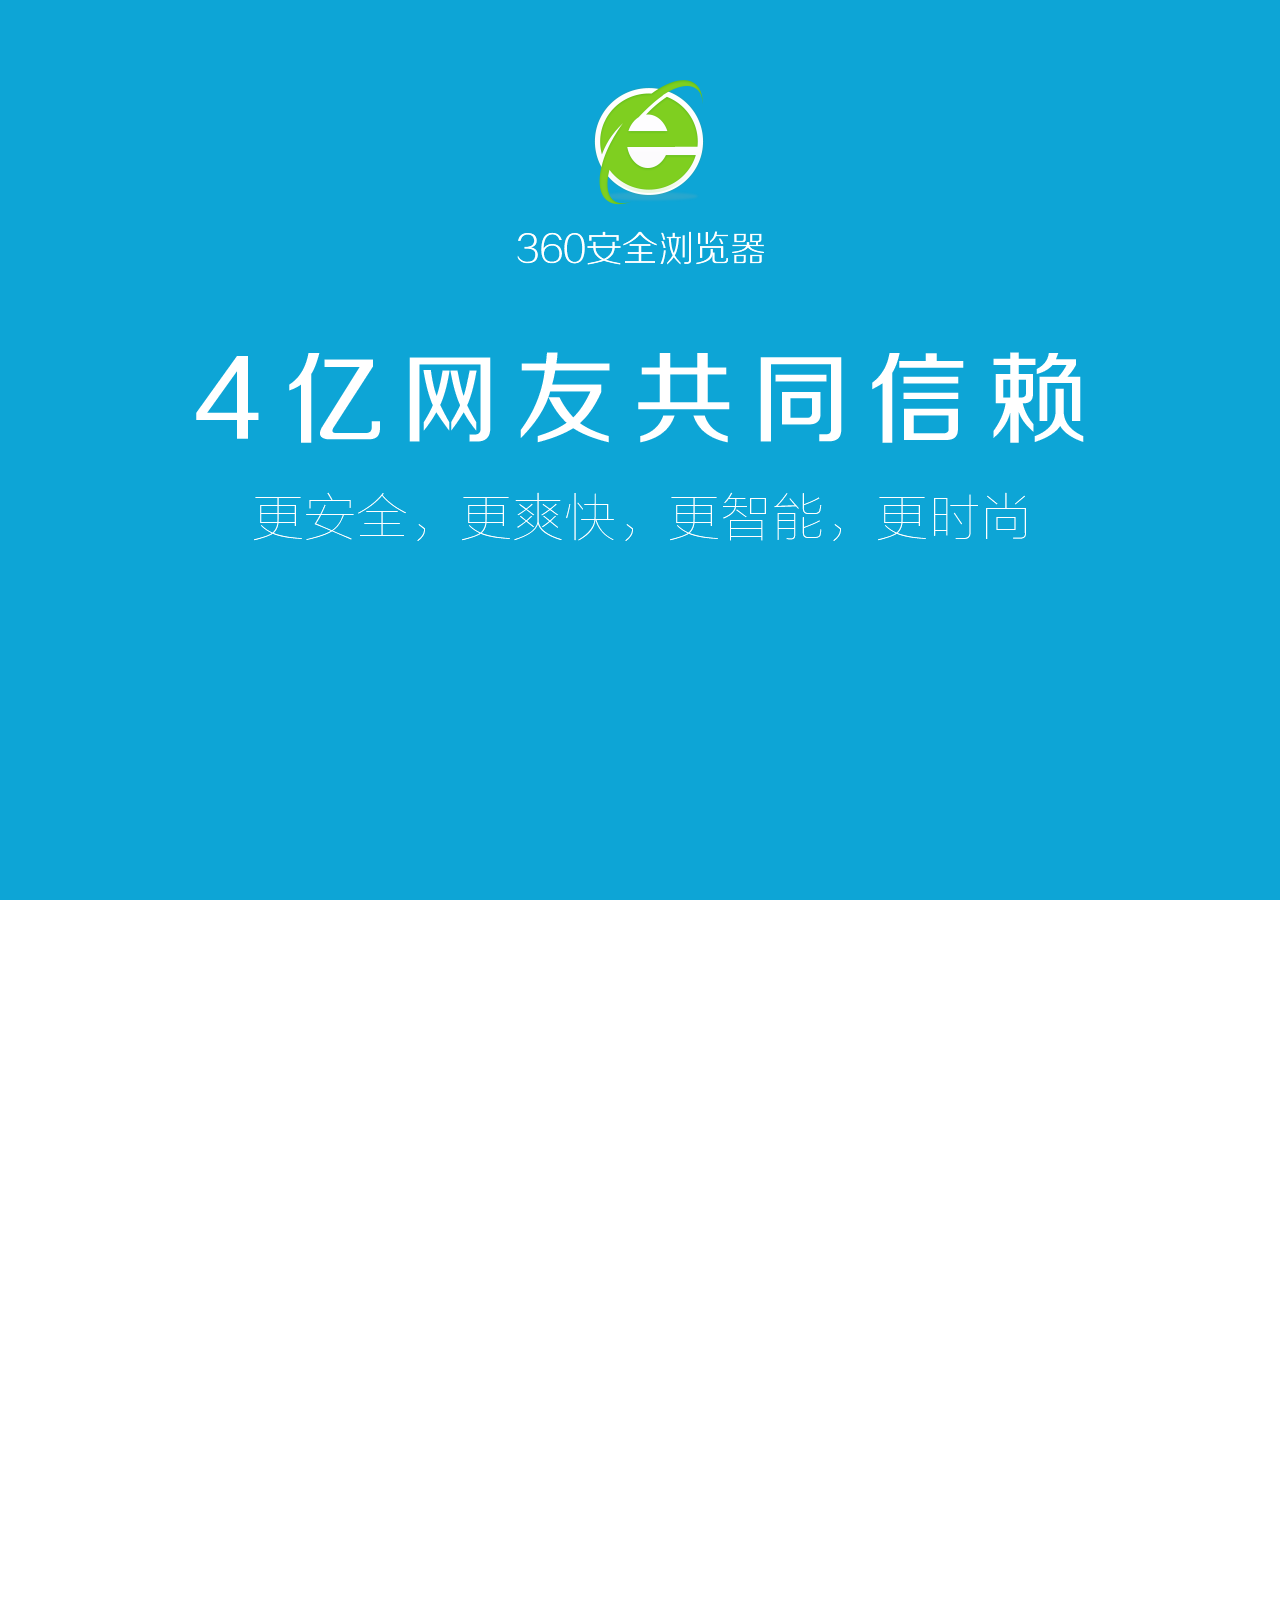
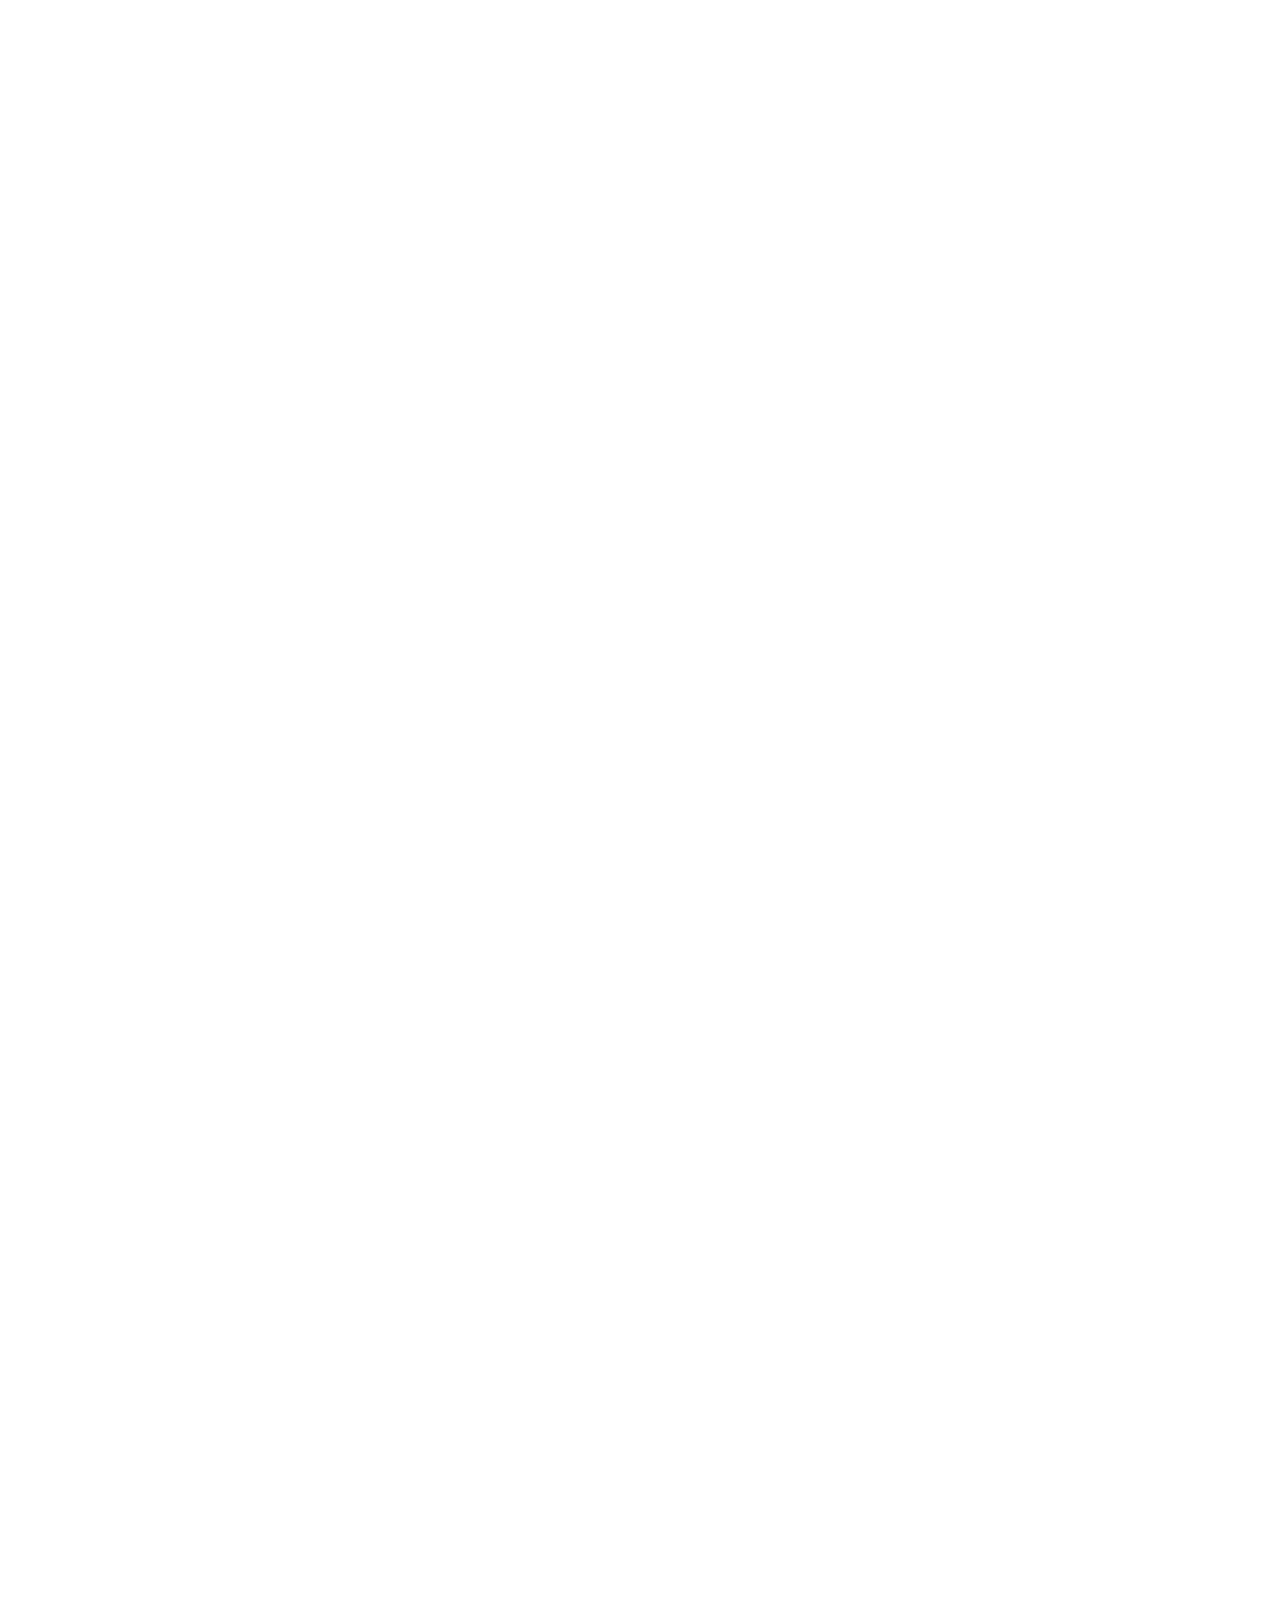
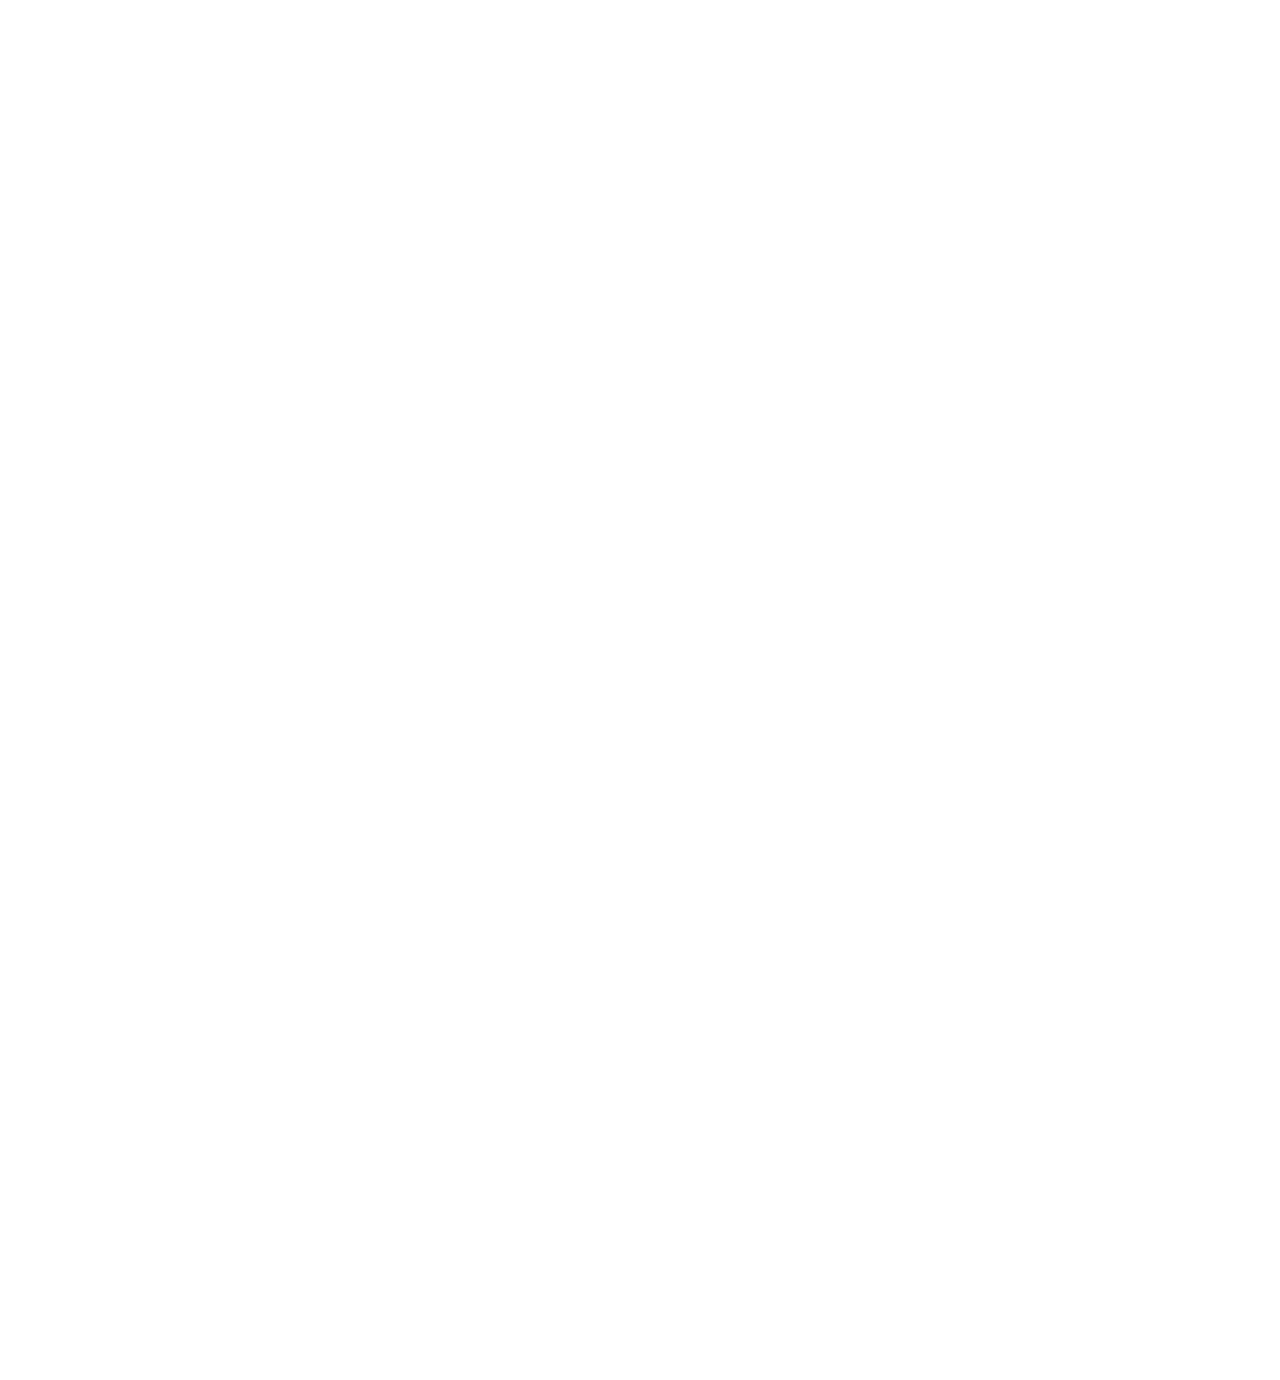
<file: index.html>
<!DOCTYPE html>
<html>
<head lang="en">
    <meta charset="UTF-8">
    <title></title>
    <link rel="stylesheet" href="css/index.css"/>
    <script src="js/jquery.min.js"></script>
    <script src="js/jquery.fullPage.min.js"></script>
    <script src="js/index.js"></script>
</head>
<body>
<div id="dowebok">
    <!-- 第一屏-->
    <div class="section first">
        <!-- LOGO-->
        <div class="logo"></div>
        <!-- 文字-->
        <div class="text">
            <img src="./images/text_1.png" alt="">
            <img src="./images/text_2.png" alt="">
            <img src="./images/text_3.png" alt="">
            <img src="./images/text_4.png" alt="">
            <img src="./images/text_5.png" alt="">
            <img src="./images/text_6.png" alt="">
            <img src="./images/text_7.png" alt="">
            <img src="./images/text_8.png" alt="">
        </div>
        <!-- 信息-->
        <div class="info"></div>
    </div>
    <!-- 第二屏-->
    <div class="section second">
        <!-- 盾牌 -->
        <div class="shield">
            <img src="./images/shield_1.png" alt="">
            <img src="./images/shield_2.png" alt="">
            <img src="./images/shield_3.png" alt="">
            <img src="./images/shield_4.png" alt="">
            <img src="./images/shield_5.png" alt="">
            <img src="./images/shield_6.png" alt="">
            <img src="./images/shield_7.png" alt="">
            <img src="./images/shield_8.png" alt="">
            <img src="./images/shield_9.png" alt="">
        </div>
        <!-- 信息 -->
        <div class="info"></div>
    </div>
    <!-- 第三屏-->
    <div class="section third">
        <!-- 信息-->
        <div class="info"></div>
        <!-- 圆环-->
        <div class="circle"></div>
        <!-- 火箭-->
        <div class="rocket"></div>
    </div>

    <!-- 第四屏-->
    <div class="section fourth">
      <!-- 搜索-->
        <div class="search">
            <div class="key"></div>
            <div class="input"></div>
            <!-- 搜索结果-->
            <div class="wrap">
                <div class="result"></div>
            </div>
        </div>
        <!-- 信息-->
        <div class="info"></div>
    </div>

<!--第五屏-->
    <div class="section fifth">
       <!-- 信息-->
        <div class="info"></div>
        <!-- 浏览器-->
        <div class="broswer">
            <!-- 四边框-->
            <div class="leftline"></div>
            <div class="topline"></div>
            <div class="rightline"></div>
            <div class="bottomline"></div>

            <!-- 工具栏-->
            <div class="toolbar"></div>
            <!-- 边框盒子-->
            <div class="box">
                <span></span>
            </div>
            <div class="line"></div>

            <!-- 其他-->
            <div class="extra"></div>

        </div>
    </div>
</div>

</body>

</html>
</file>
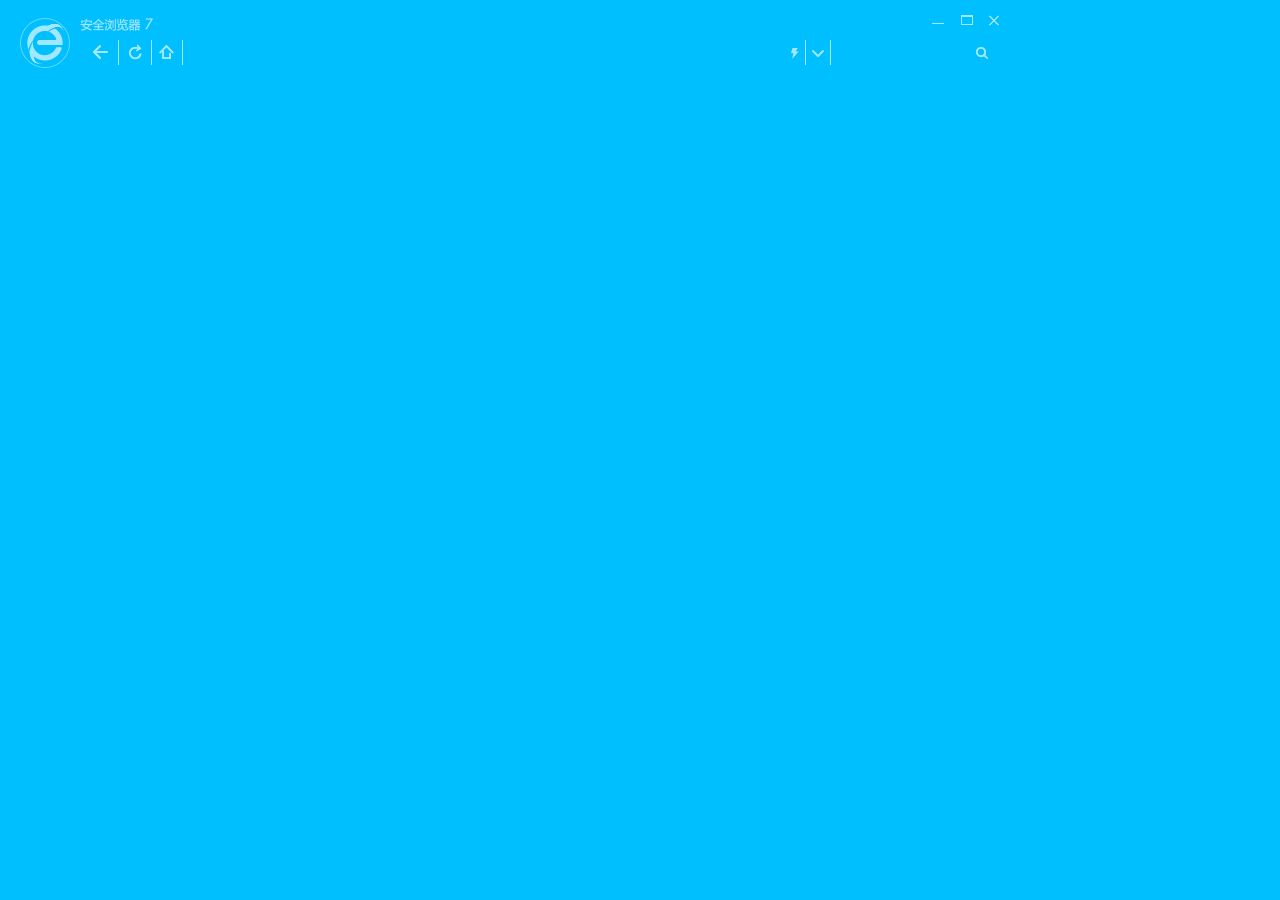
<file: demo.html>
<!DOCTYPE html>
<html>
<head lang="en">
    <meta charset="UTF-8">
    <title></title>
    <style>
        body{
            background-color: deepskyblue;
        }
    </style>
</head>
<body>
<img src="images/toolbar.png" alt=""/>
</body>
</html>
</file>
<file: css/index.css>
* {
    margin: 0;
    padding: 0;
    list-style: none;
}

.section {
    overflow: hidden;
    position: relative;
}

/*��һ��*/
.first {
    padding-top: 80px;
}

.first .logo {
    width: 251px;
    height: 186px;
    margin: 0 auto;
    background: url("../images/logo.png");
}

.first .text {
    text-align: center;
    line-height: 1;
    margin: 85px 0 45px;
}

.first img {
    margin: 0 24px;
    /*display: block;*/
    /*float: left;*/
    opacity: 0;
}

.first .info {
    height: 49px;
    background: url("../images/info_1.png") no-repeat center center;
}

/*����һ���Ӷ���*/
.first.current img {
    /*�볡��Ҫ���ɣ���������Ҫ*/
    transition: all 1s;
    margin: 0 10px;
    opacity: 1;
}

/*�ڶ���*/
.second {
    padding: 0 100px;
}

.second > div {
    display: flex;
    justify-content: space-between;
    align-items: center;
}

.second .shield {
    width: 428px;
    height: 498px;
}

.second img {
    display: block;
    float: left;
}

.second img:nth-child(1) {
    transform: translate(35px, 78px) rotate(45deg);
}

.second img:nth-child(2) {
    transform: translate(135px, 282px) rotate(15deg);
}

.second img:nth-child(3) {
    transform: translate(187px, 62px) rotate(15deg);
}

.second img:nth-child(4) {
    transform: translate(10px, 162px) rotate(30deg);
}

.second img:nth-child(5) {
    transform: translate(465px, 522px) rotate(30deg);
}

.second img:nth-child(6) {
    transform: translate(480px, 62px) rotate(90deg);
}

.second img:nth-child(7) {
    transform: translate(180px, -305px) rotate(80deg);
}

.second img:nth-child(8) {
    transform: translate(300px, -22px) rotate(70deg);
}

.second img:nth-child(9) {
    transform: translate(280px, -322px) rotate(60deg);
}

.second .info {
    width: 635px;
    height: 309px;
    background: url("../images/info_2.png");
}

/*�ڶ�������*/
.second.current img {
    transition: all 1s;
    transform: translate(0px, 0px) rotate(0deg);
}

/*������*/
.third {
    padding: 0 60px;
}

.third > div {
    display: flex;
    justify-content: space-between;
    align-items: center;
}

.third .info {
    width: 631px;
    height: 278px;
    background: url("../images/info_3.png");
}

.third .circle {
    width: 453px;
    height: 449px;
    background: url("../images/circle.png");
    animation: rot 4s infinite linear;

}

.third .rocket {
    position: absolute;
    bottom: 0;
    left: 0;
    width: 204px;
    height: 204px;
    background: url("../images/rocket.png");
    transform: translate(500px, 210px);
}

/*����*/
.third.current .rocket {
    transition: all 1s;
    transform: translate(1111px, -240px);
}

@keyframes rot {
    0% {
        transform: rotate(0deg);
    }
    100% {
        transform: rotate(360deg);
    }
}

/*������*/
.fourth {
    padding: 0 85px;
}

.fourth > div {
    display: flex;
    justify-content: space-between;
    align-items: center;
    overflow: hidden;
}

.fourth .search {
    width: 529px;
    height: 320px;
    position: relative;
    transform: translateX(-100%);
}

.fourth .input {
    width: 529px;
    height: 66px;
    background: url("../images/search.png");
}

.fourth .key {
    position: absolute;
    left: 20px;
    top: 24px;
    width: 0;
    /*width: 100px;*/
    height: 22px;
    background: url("../images/key.png") left center no-repeat;
}

.fourth .wrap {
    width: 529px;
    height: 392px;
    transform: translateY(-13px);
    overflow: hidden;
}

.fourth .result {
    width: 100%;
    height: 100%;
    background: url("../images/result.png") no-repeat;
    transform: translateY(-100%);
}

.fourth .info {
    width: 612px;
    height: 299px;
    background: url("../images/info_4.png");
}

/*����*/
.fourth.current .search {
    transition: all 1s;
    transform: translateX(0px);
}

.fourth.current .key {
    transition: all 2s steps(5) 1s;
    width: 99px;
}

.fourth.current .result {
    transition: all 1s 3s;
    transform: translateY(0);
}

/*������*/
.fifth {
    /*padding-top:30px;*/

}

.fifth > div {
    display: flex;
    flex-direction: column;
}

.fifth .info {
    height: 135px;
    margin: 30px 0;
    background: url("../images/info_5.png") center center no-repeat;
}

.fifth .broswer {
    width: 1004px;
    margin: 0 auto;
    flex: 1;
    background-color: rgba(255, 255, 255, 0.15);
    position: relative;

}

.fifth .toolbar {
    height: 80px;
    background: url("../images/toolbar.png") no-repeat left bottom;
    position: relative;
    opacity: 0;
}

.leftline, .topline, .rightline, .bottomline {
    position: absolute;
    border-color: rgba(255, 255, 255, 0.5);
}

.leftline {
    left: 0;
    height: 100%;
    border-left: 1px solid rgba(255, 255, 255, 0.5);
    transform: translateY(-100%);
    opacity: 0;
}

.topline {
    top: 0;
    width: 100%;
    border-top: 1px solid rgba(255, 255, 255, 0.5);
    transform: translateX(100%);
    opacity: 0;
}

.rightline {
    right: 0;
    height: 100%;
    border-right: 1px solid rgba(255, 255, 255, 0.5);
    transform: translateY(100%);
    opacity: 0;
}

.bottomline {
    bottom: 0;
    width: 100%;
    border-bottom: 1px solid rgba(255, 255, 255, 0.5);
}

.fifth .box {
    position: absolute;
    left: 70px;
    top: 32px;
    width: 0px;
    /*width: 920px;*/
    height: 27px;
    overflow: hidden;

}

.fifth .box span {
    display: block;
    width: 100%;
    height: 100%;
    border: 1px solid rgba(255, 255, 255, 0.5);
    border-radius: 3px;
    box-sizing: border-box;
}

.fifth .extra {
    position: absolute;
    right: 0;
    bottom: 0;
    width: 394px;
    height: 29px;
    background: url("../images/extra.png");
    /*opacity: 0;*/
}

.fifth .line {
    width: 100%;
    position: absolute;
    bottom: 30px;
    border-top: 1px solid rgba(255, 255, 255, 0.5);
}

/* ����*/
/* ��һ���������� ����*/
.fifth.current .leftline,
.fifth.current .rightline {
    /*����*/
    transition: all 1s;
    transform: translateY(0);
    opacity: 1;
}

.fifth.current .topline {
    /*����*/
    transition: all 1s;
    transform: translateX(0);
    opacity: 1;
}

/* �ڶ��� ������ ����*/
.fifth.current .box {
    transition: all 1s 1.2s;
    width: 920px;

}

.fifth.current .toolbar,
.fifth.current .extra {
    transition: all 1s 1.7s;
    opacity: 1;
}
</file>
